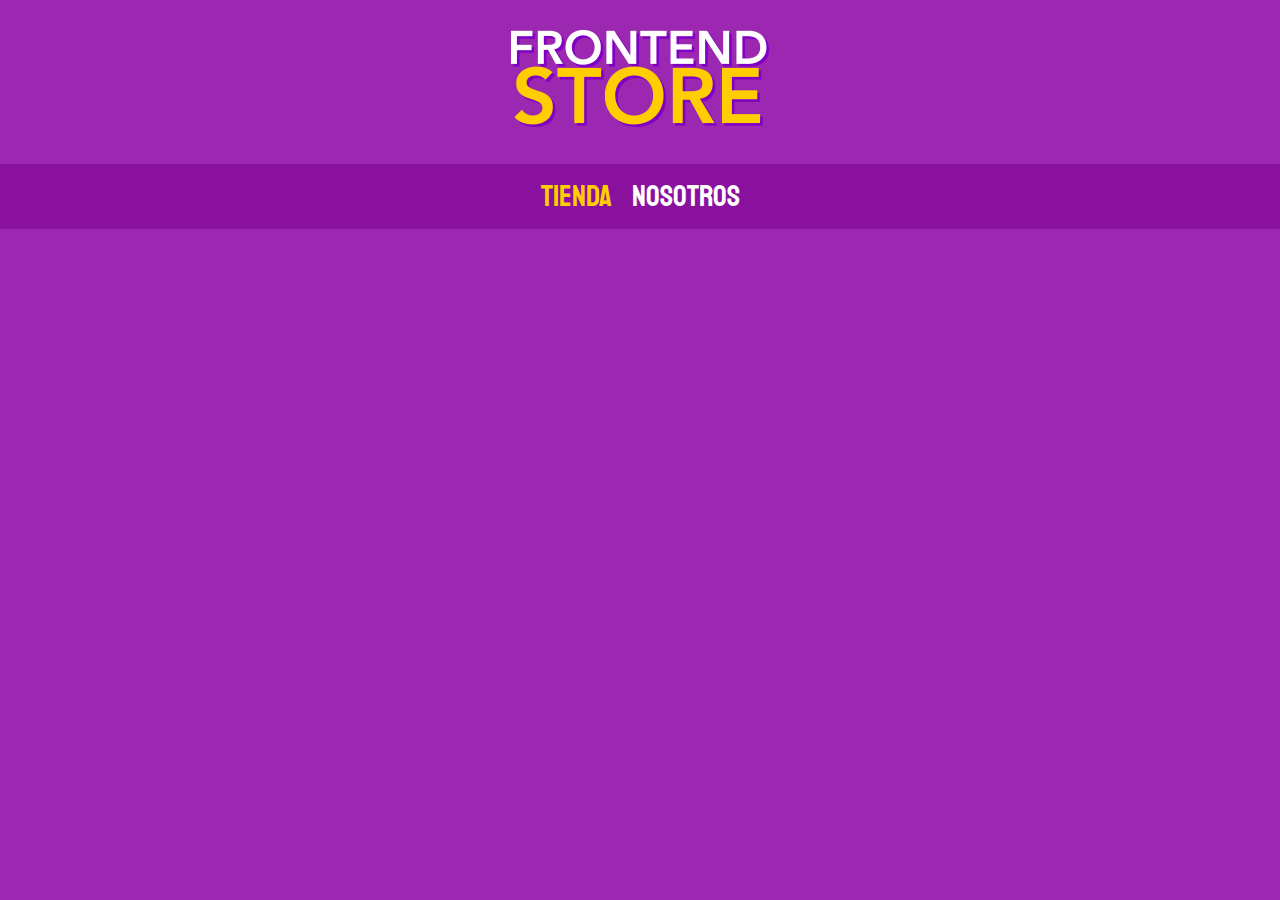
<file: FrontEnd-Store/index.html>
<!DOCTYPE html>
<html lang="en">

<head>
    <meta charset="UTF-8">
    <meta http-equiv="X-UA-Compatible" content="IE=edge">
    <meta name="viewport" content="width=device-width, initial-scale=1.0">
    <title>FrontEnd Store</title>
    <link rel="stylesheet" href="css/normalize.css">
    <link rel="preconnect" href="https://fonts.googleapis.com">
    <link rel="preconnect" href="https://fonts.gstatic.com" crossorigin>
    <link href="https://fonts.googleapis.com/css2?family=Staatliches&display=swap" rel="stylesheet">
    <link rel="stylesheet" href="css/styles.css">
</head>

<body> <!--Usamos estructura BEM-->
    <header class="header"> <!--La clase .header es un Bloque -->
        <a href="index.html">
            <img class="header__logo" src="img/logo.png" alt="Logotipo"> <!--La clase .header__logo es un Elemento -->
        </a>
    </header>

    <nav class="navegacion">
        <a class="navegacion__enlace navegacion__enlace--activo" href="#">Tienda</a> <!--La clase .navegacion__enlace--activo es un Modificador -->
        <a class="navegacion__enlace" href="#">Nosotros</a> <!--Para crear rápidamente N enlaces sólo poner "a*N+enter"-->
        
    </nav>  

</body>

</html>
</file>
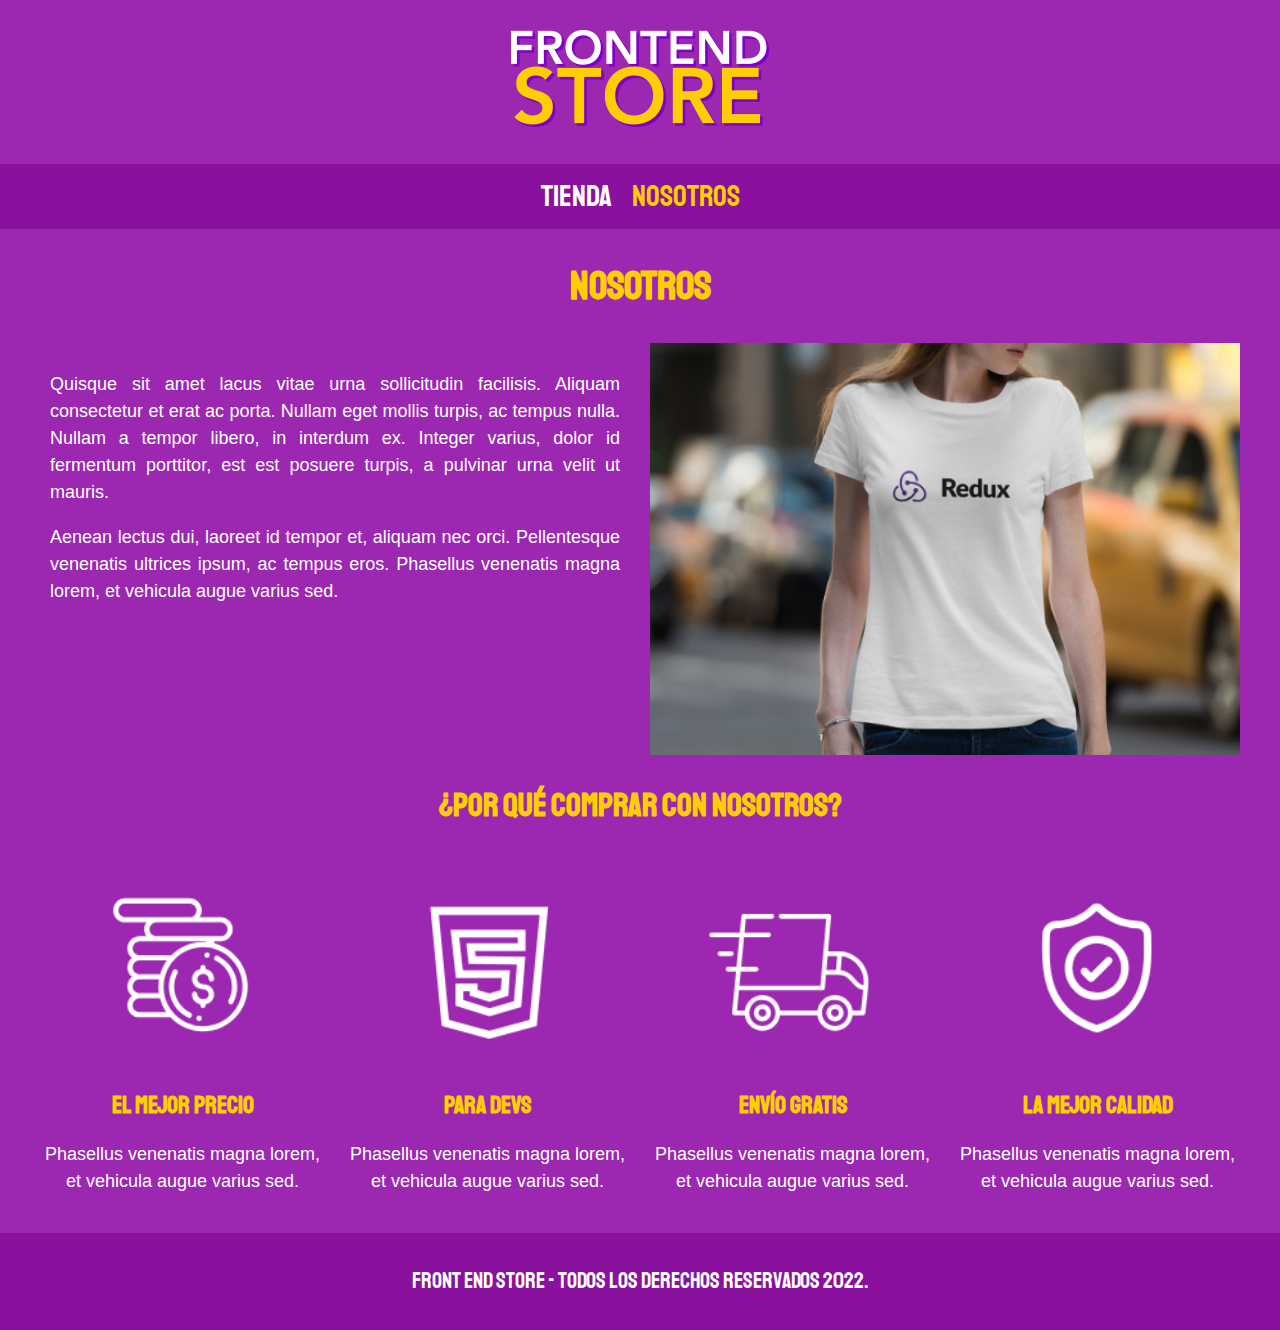
<file: FrontEnd-Store/nosotros.html>
<!DOCTYPE html>
<html lang="en">

<head>
    <meta charset="UTF-8">
    <meta http-equiv="X-UA-Compatible" content="IE=edge">
    <meta name="viewport" content="width=device-width, initial-scale=1.0">
    <title>Nosotros</title>
    <link rel="stylesheet" href="css/normalize.css">
    <link rel="preconnect" href="https://fonts.googleapis.com">
    <link rel="preconnect" href="https://fonts.gstatic.com" crossorigin>
    <link href="https://fonts.googleapis.com/css2?family=Staatliches&display=swap" rel="stylesheet">
    <link rel="stylesheet" href="css/styles.css">
</head>

<body> <!--Usamos estructura BEM-->
    <header class="header"> <!--La clase .header es un Bloque -->
        <a href="index.html">
            <img class="header__logo" src="img/logo.png" alt="Logotipo"> <!--La clase .header__logo es un Elemento -->
        </a>
    </header>

    <nav class="navegacion">
        <a class="navegacion__enlace" href="index.html">Tienda</a> <!--La clase .navegacion__enlace--activo es un Modificador -->
        <a class="navegacion__enlace navegacion__enlace--activo" href="nosotros.html">Nosotros</a> <!--Para crear rápidamente N enlaces sólo poner "a*N+enter"-->
        
    </nav>

    <main class="contenedor">
        <h1>Nosotros</h1>
        <div class="nosotros">
            <div class="nosotros__contenido">
                <p>
                    Quisque sit amet lacus vitae urna sollicitudin facilisis. 
                    Aliquam consectetur et erat ac porta. Nullam eget mollis turpis, 
                    ac tempus nulla. Nullam a tempor libero, in interdum ex. Integer varius, 
                    dolor id fermentum porttitor, est est posuere turpis, a pulvinar urna velit ut mauris. 
                </p>
                <p>
                    Aenean lectus dui, laoreet id tempor et, aliquam nec orci. 
                    Pellentesque venenatis ultrices ipsum, ac tempus eros. 
                    Phasellus venenatis magna lorem, et vehicula augue varius sed. 
                </p>

            </div>
            <img class="nosotros__imagen" src="img/nosotros.jpg" alt="Imagen Nosotros">
        </div>

    </main>

    <section class="contenedor comprar">
        <h2 class="comprar__titulo">¿Por qué comprar con Nosotros?</h2>
        <div class="bloques">
            <div class="bloque">
                <img class="bloque__imagen" src="img/icono_1.png" alt="Porqué comprar">
                <h3 class="bloque__titulo">El mejor precio</h3>
                <p>Phasellus venenatis magna lorem, et vehicula augue varius sed.</p>
            </div> <!--cierre .bloque-->

            <div class="bloque">
                <img class="bloque__imagen" src="img/icono_2.png" alt="Porqué comprar">
                <h3 class="bloque__titulo">Para Devs</h3>
                <p>Phasellus venenatis magna lorem, et vehicula augue varius sed.</p>
            </div> <!--cierre .bloque-->

            <div class="bloque">
                <img class="bloque__imagen" src="img/icono_3.png" alt="Porqué comprar">
                <h3 class="bloque__titulo">Envío gratis</h3>
                <p>Phasellus venenatis magna lorem, et vehicula augue varius sed.</p>
            </div> <!--cierre .bloque-->

            <div class="bloque">
                <img class="bloque__imagen" src="img/icono_4.png" alt="Porqué comprar">
                <h3 class="bloque__titulo">La mejor calidad </h3>
                <p>Phasellus venenatis magna lorem, et vehicula augue varius sed.</p>
            </div> <!--cierre .bloque-->
        </div> <!--cierre .bloques-->

    </section>
    
    <footer class="footer">
        <p class="footer__texto">
            Front End Store - Todos los derechos Reservados 2022.
        </p>
    </footer>

</body>

</html>
</file>
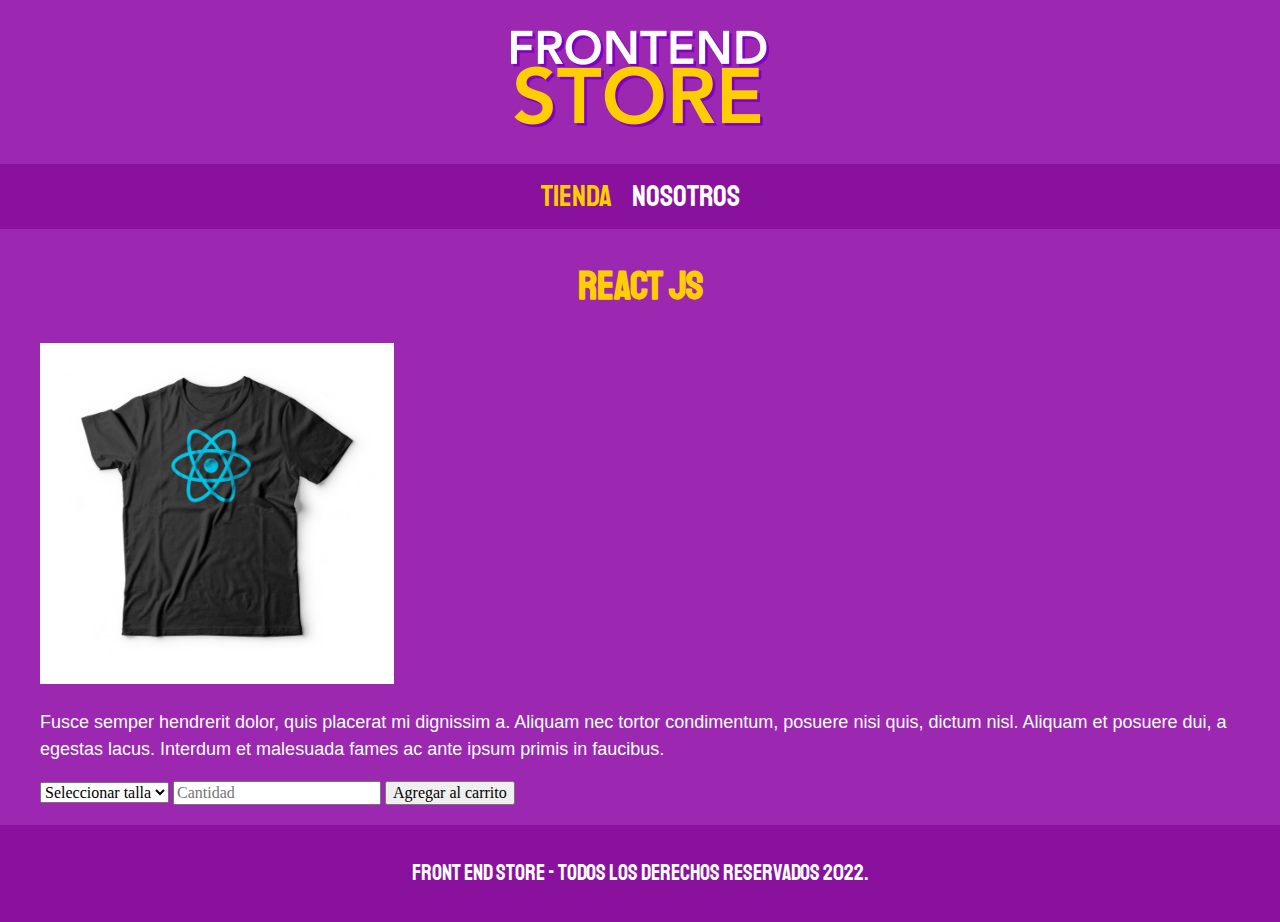
<file: FrontEnd-Store/producto.html>
<!DOCTYPE html>
<html lang="en">

<head>
    <meta charset="UTF-8">
    <meta http-equiv="X-UA-Compatible" content="IE=edge">
    <meta name="viewport" content="width=device-width, initial-scale=1.0">
    <title>FrontEnd Store</title>
    <link rel="stylesheet" href="css/normalize.css">
    <link rel="preconnect" href="https://fonts.googleapis.com">
    <link rel="preconnect" href="https://fonts.gstatic.com" crossorigin>
    <link href="https://fonts.googleapis.com/css2?family=Staatliches&display=swap" rel="stylesheet">
    <link rel="stylesheet" href="css/styles.css">
</head>

<body> <!--Usamos estructura BEM-->
    <header class="header"> <!--La clase .header es un Bloque -->
        <a href="index.html">
            <img class="header__logo" src="img/logo.png" alt="Logotipo"> <!--La clase .header__logo es un Elemento -->
        </a>
    </header>

    <nav class="navegacion">
        <a class="navegacion__enlace navegacion__enlace--activo" href="index.html">Tienda</a> <!--La clase .navegacion__enlace--activo es un Modificador -->
        <a class="navegacion__enlace" href="nosotros.html">Nosotros</a> <!--Para crear rápidamente N enlaces sólo poner "a*N+enter"-->
        
    </nav>

    <main class="contenedor">
        <h1>React JS</h1>

        <div class="camisa">
            <img class="camisa__imagen" src="img/3.jpg" alt="Imagen del producto">
            <div class="camisa__contenido">
                <p>
                    Fusce semper hendrerit dolor, quis placerat mi dignissim a. 
                    Aliquam nec tortor condimentum, posuere nisi quis, dictum nisl.
                    Aliquam et posuere dui, a egestas lacus. 
                    Interdum et malesuada fames ac ante ipsum primis in faucibus.  
                </p>
                <form class="formulario">
                    <select class="formulario__campo">
                        <option disabled selected>Seleccionar talla</option>
                        <option>Chica</option>
                        <option>Mediana</option>
                        <option>Grande</option>
                    </select>
                    <input class="formulario__campo" type="number" placeholder="Cantidad" min="1">
                    <input class="formulario__submit" type="submit" value="Agregar al carrito">
                </form>
            </div>

        </div>

    </main>
    
    <footer class="footer">
        <p class="footer__texto">
            Front End Store - Todos los derechos Reservados 2022.
        </p>
    </footer>

</body>

</html>
</file>
<file: FrontEnd-Store/css/styles.css>
:root{
    --primario: #9C27B0;
    --primarioOscuro: #89119D;
    --secundario: #FFCE00;
    --secundarioOscuro: rgb(233,187,2);
    --blanco: #FFF;
    --negro: #000;

    --fuentePrincipal: 'Staatliches', cursive;

}

html {
    box-sizing: border-box;
    font-size: 62.5%;
  }
  *, *:before, *:after {
    box-sizing: inherit;
  }

  /* Globales */
body{
    background-color: var(--primario);
    font-size: 1.6rem;
    line-height: 1.5;
}

p{
    font-size: 1.8rem;
    font-family: Arial, Helvetica, sans-serif;
    color: var(--blanco);
}

a{
    text-decoration: none;
}

img{
    max-width: 100%;
}

.contenedor{
    max-width: 120rem;
    margin: 0 auto; /* Para centrar contendio  */
}

h1,h2,h3{
    text-align: center;
    color: var(--secundario);
    font-family: var(--fuentePrincipal);
}

h1{
    font-size: 4rem;
}

h2{
    font-size: 3.2rem;
}

h3{
    font-size: 2.4rem;
}

/* Header */

.header{
    display: flex;
    justify-content: center;
}

.header__logo{
    margin: 3rem 0; /*Primer valor es arriba y abajo, y segundo valor, derecha e izquierda*/
}

/* Footer */
.footer{
    background-color: var(--primarioOscuro);
    padding: 1rem 0; /*Primer valor es arriba y abajo, y segundo valor, derecha e izquierda*/
    margin-top: 2rem;
}

.footer__texto{
    font-family: var(--fuentePrincipal);
    font-size: 2.2rem;
    text-align: center;
}

/* Navegación */
.navegacion{
    background-color: var(--primarioOscuro);
    padding: 1rem 0; /*Primer valor es arriba y abajo, y segundo valor, derecha e izquierda*/
    display: flex;
    justify-content: center;
    /*gap: 2rem; /* Gap (forma ya parte de flex-box) se usa para separar elementos*/
}

.navegacion__enlace{
    font-family: var(--fuentePrincipal);
    color: var(--blanco);
    font-size: 3rem;
    margin-right: 2rem; /* Forma anterior para el Gap de arriba en .navegacion     */
}

.navegacion__enlace:last-of-type{
    margin-right: 0;
}
.navegacion__enlace--activo,
.navegacion__enlace:hover{
    color: var(--secundario);
}

/* Grid */

.grid{
    display: grid;
    grid-template-columns: repeat(2, minmax(0, 1fr));
    /* column-gap: 2rem; */
    /* row-gap: 2rem; */
    gap: 2rem; /* Misma acción de las dos líneas de arriba, en una*/
}
@media (min-width: 768px) {
    .grid{
        grid-template-columns: repeat(3,1fr); 
    }
}

/* Prodcutos */

.producto{
    background-color: var(--primarioOscuro);
    padding: 1rem;
}

.producto__imagen{
    width: 100%;
}

.producto__nombre{
    font-size: 3rem;
    padding: .5rem;
}

@media (min-width: 768px) {
    .producto__nombre{
        font-size: 4rem;
    }
}

.producto__precio{
    font-size: 2rem;
    color: var(--secundario);
    padding: .5rem;
}

@media (min-width: 768px) {
    .producto__precio{
        font-size: 2.8rem;
        color: var(--secundario);
    }
}

.producto__nombre,
.producto__precio{
    font-family: var(--fuentePrincipal);
    margin: 1rem 0;
    text-align: center;
    line-height: 1.2rem;
}

/* Gráficos */

.grafico{
    min-height: 30rem;
    background-repeat: none;
    background-size: cover;
    grid-column: 1 / 3; /*Column: se extiende izquierda a derecha*/
}

.grafico--camisas{
    grid-row: 2 / 3;  /*Row: son los números de arriba hacia abajo*/
    background-image: url(../img/grafico1.jpg);
}
.grafico--node{
    background-image: url(../img/grafico2.jpg);
    grid-row: 8 / 9;
}

@media (min-width: 768px) {
    .grafico--node{
        grid-row: 5 / 6;  /*Row: son los números de arriba hacia abajo*/
        grid-column: 2 / 4; /*Column: se extiende izquierda a derecha*/
    }
}

/* Nosotros */

.nosotros{
    display: grid;
    grid-template-rows: repeat(2,auto);
}
@media (min-width: 768px) {
    .nosotros{
        
        grid-template-columns: repeat(2,1fr);
        column-gap: 2rem;
    }
}

.nosotros__contenido{
    padding: 1rem;
    text-align: justify;
}

.nosotros__imagen{
    grid-row: 1 / 2;
    width: 100%;
}

@media (min-width: 768px) {
    .nosotros__imagen{
        grid-column: 2 / 3;
    }
}

/* Bloques */

.bloques{
    display: grid;
    grid-template-columns: repeat(2, minmax(0, 1fr));
    gap: 2rem;
}

@media (min-width: 768px) {
    .bloques{
        grid-template-columns: repeat(4, minmax(0, 1fr));
    }
}

.bloque{
    text-align: center;
}

.bloque__imagen{
    width: 100%;
}

.bloque__titulo{
    margin: 0;
}
</file>
